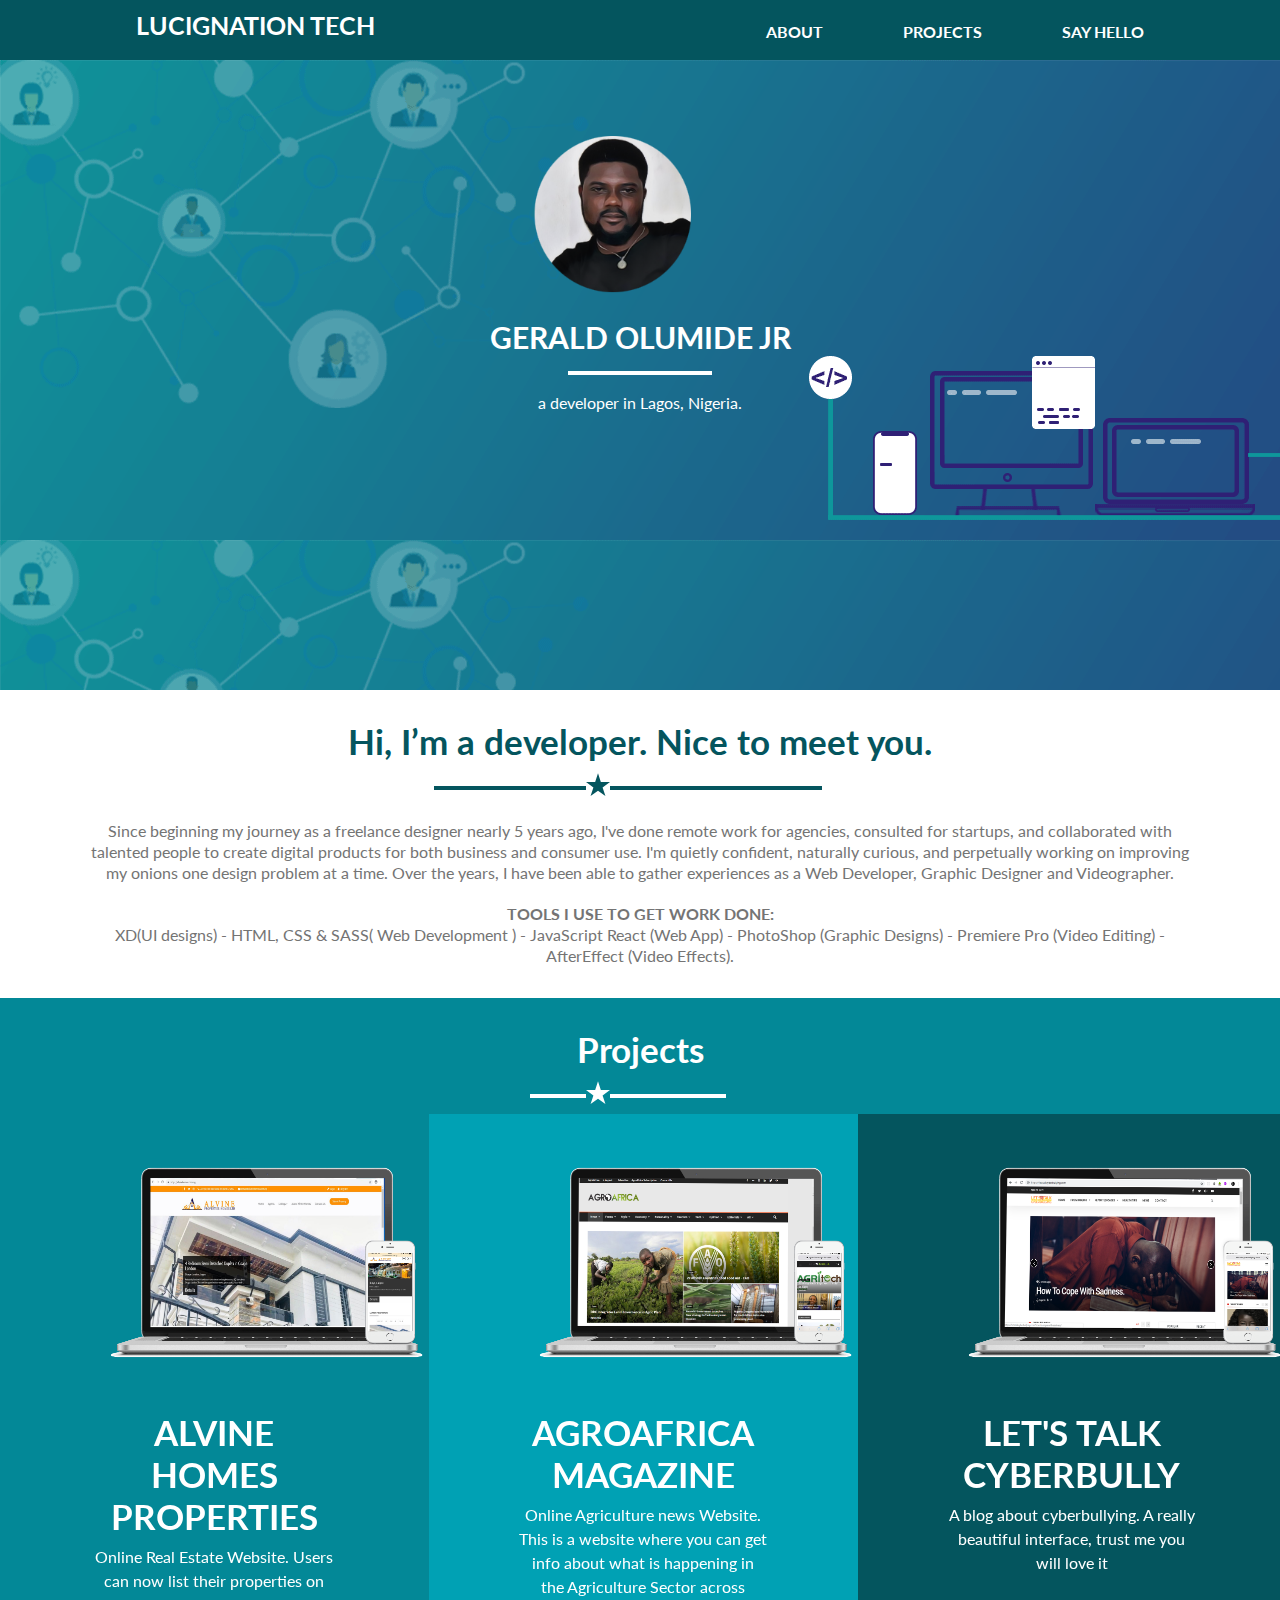
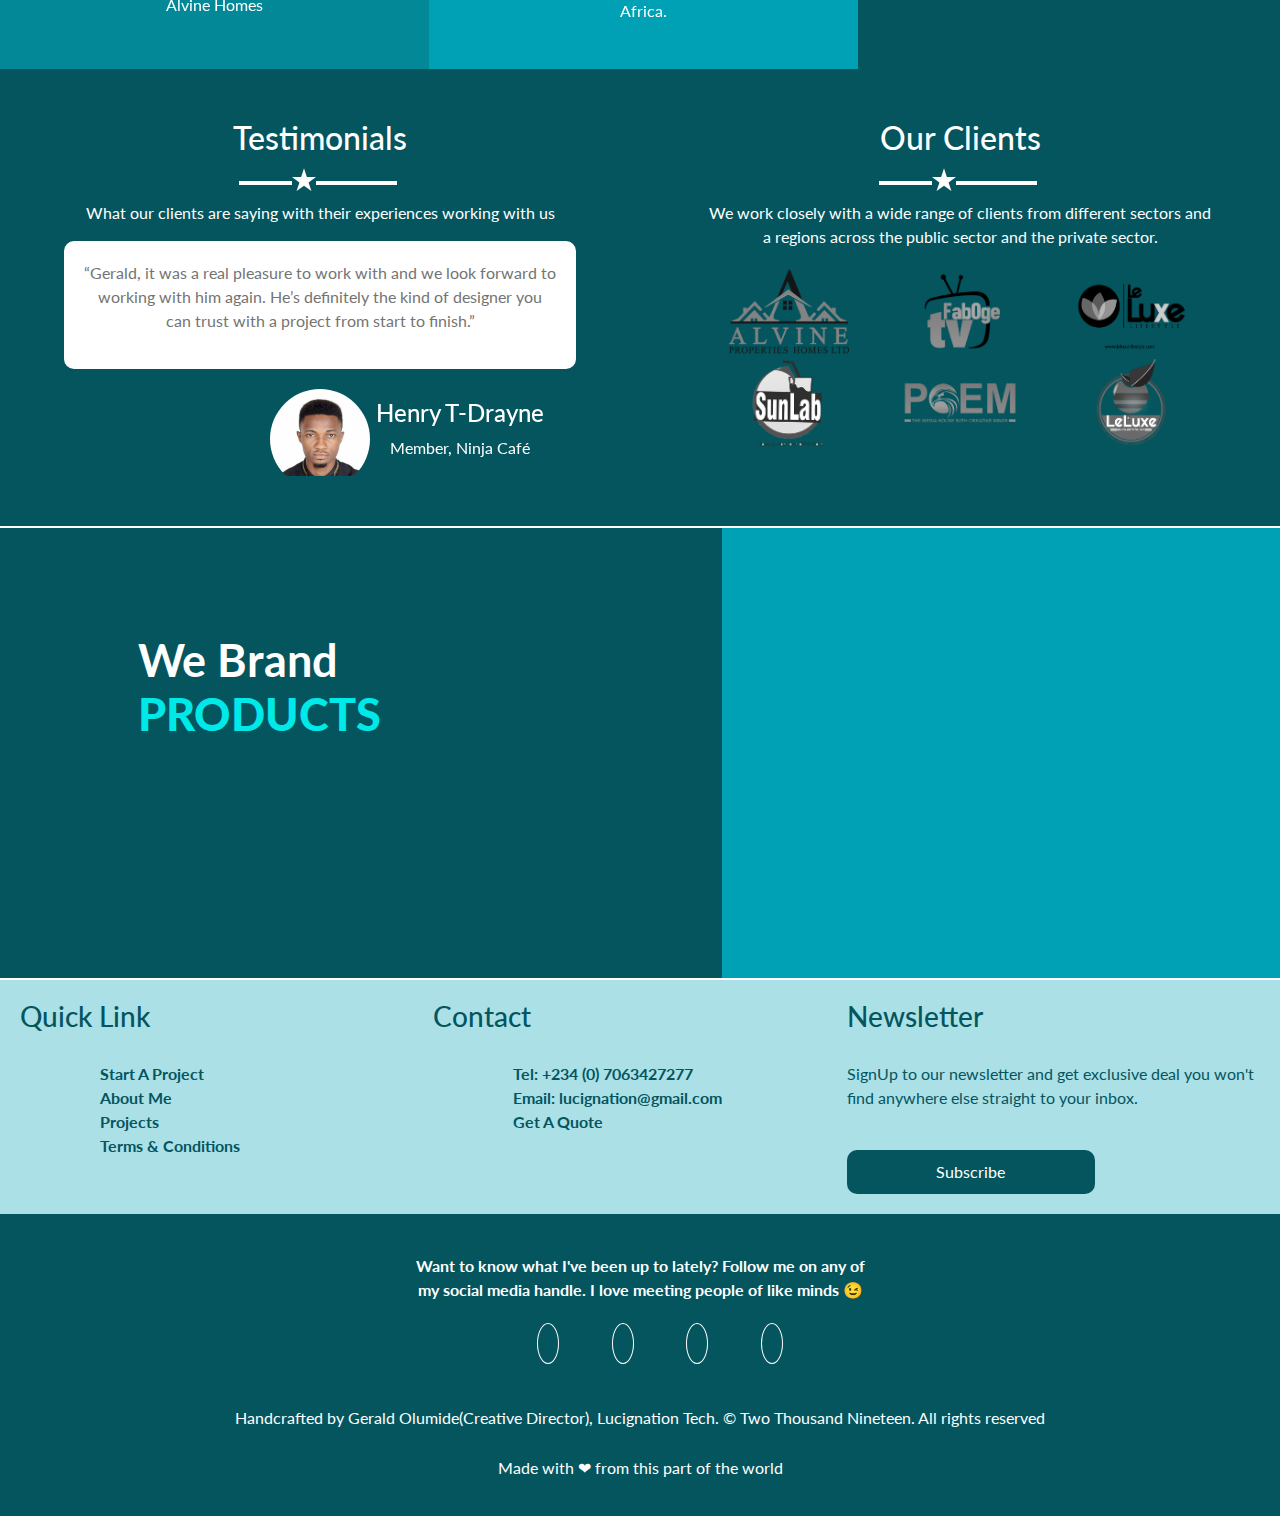
<file: index.html>
<!DOCTYPE html>
<html lang="en">
<head>
    <meta charset="UTF-8">
    <meta name="viewport" content="width=device-width, initial-scale=1.0">
    <meta http-equiv="X-UA-Compatible" content="ie=edge">
    <link rel="stylesheet" href="https://stackpath.bootstrapcdn.com/bootstrap/4.3.1/css/bootstrap.min.css" integrity="sha384-ggOyR0iXCbMQv3Xipma34MD+dH/1fQ784/j6cY/iJTQUOhcWr7x9JvoRxT2MZw1T" crossorigin="anonymous">
    <link href="https://fonts.googleapis.com/css?family=Lato:400,700,900" rel="stylesheet">
    <link rel="stylesheet" href="https://use.fontawesome.com/releases/v5.8.1/css/all.css" integrity="sha384-50oBUHEmvpQ+1lW4y57PTFmhCaXp0ML5d60M1M7uH2+nqUivzIebhndOJK28anvf" crossorigin="anonymous">
    <link rel="icon" type="image/png" sizes="200x890" href="./images/Olumide.png">
    <link rel="stylesheet" href="styles/styles.css" />
    <title>Lucignation Tech | Software Developer</title>
</head>
<body>

<header>
  <div class="upperNav">
    <h1>LUCIGNATION TECH</h1>
    <nav class="menu">
      <ul>
        <li><a href="#about">ABOUT</a></li>
        <li><a href="#projects">PROJECTS</a></li>
        <li><a href="mailto:lucignation@gmail.com">SAY HELLO</a></li>
      </ul>
    </nav>
  </div>
</header>


<section  id="about">

<section class="lowerNav">
  <div>
    <img src="images//Olumide.png" alt="Gerald Olumide" />
    <h1>GERALD OLUMIDE JR</h1>
    <hr>
    <p>a developer in Lagos, Nigeria.</p>
  </div>
</section>

<section class="about">
    <h1>Hi, I’m a developer. Nice to meet you.</h1>
  <div class="aboutHeader">
  <hr><svg xmlns="http://www.w3.org/2000/svg" width="24" height="24" viewBox="0 0 24 24"><path d="M12 .288l2.833 8.718h9.167l-7.417 5.389 2.833 8.718-7.416-5.388-7.417 5.388 2.833-8.718-7.416-5.389h9.167z"/>
    
  </svg>
  </div>
  <p>
      Since beginning my journey as a freelance designer nearly 5 years ago, I've done remote work for 
      agencies, consulted for startups, and collaborated with talented people to create digital products for 
      both business and consumer use. I'm quietly confident, naturally curious, and perpetually working on
      improving my onions one design problem at a time. Over the years, I have been able to gather experiences
      as a Web Developer, Graphic Designer and Videographer. <br/><br/><strong>TOOLS I USE TO GET WORK DONE: </strong> <br/>
      XD(UI designs) - HTML, CSS & SASS( Web Development ) - JavaScript React (Web App) - PhotoShop (Graphic Designs) - 
      Premiere Pro (Video Editing) - AfterEffect (Video Effects).
  </p>
</section>

</section>

<section id="projects" class="projects">
  <h2>Projects</h2>
  <div class="aboutHeader">
      <hr><svg xmlns="http://www.w3.org/2000/svg" width="24" height="24" viewBox="0 0 24 24"><path d="M12 .288l2.833 8.718h9.167l-7.417 5.389 2.833 8.718-7.416-5.388-7.417 5.388 2.833-8.718-7.416-5.389h9.167z"/>
        
      </svg>
      </div>

      <div class="carousel slide" data-ride="carousel" interval="2000" >
        <div class="carousel-inner">
            <div class="threeProjects carousel-item">
                <div class="singleProject" id="firstProject">
                    <img src="./images/Alvine project.png" alt="Alvine Homes Website"/>
                    <div class="singleInfo"> 
                        <h2>ALVINE HOMES PROPERTIES</h2>
                        <p>Online Real Estate Website. Users can now list their properties on Alvine Homes</p>
                        <div id="singleInfo">
                          <a href="https://alvinehomes.com.ng/" target="_blank"><button>VISIT NOW</button></a>
                        </div>
                        <div class="viewButton">
                          <a href="https://alvinehomes.com.ng/" target="_blank"><button>VISIT NOW</button></a>
                          <p>A quick view of the Real Estate Website. Feel free to list your properties</p>
                        </div>
                      </div>
                  </div>
    
                  <div class="singleProject" id="middleProject">
                      <img src="./images/AgroAfrica.png" alt="Alvine Homes Website"/>
                      <div class="singleInfo"> 
                          <h2>AGROAFRICA MAGAZINE</h2>
                          <p>Online Agriculture news Website. This is a website where you can get info about 
                            what is happening in the Agriculture Sector across Africa.
                          </p>
                          <div id="singleInfo">
                            <a href="https:/wwww.agroafricamagazine.com" target="_blank"><button>VISIT NOW</button></a>
                          </div>
                          <div class="viewButton">
                            <a href="https:/wwww.agroafricamagazine.com" target="_blank"><button>VISIT NOW</button></a>
                            <p>A quick view of the AgroAfrica Magazine. Have fun while you're there.</p>
                        </div>
                      </div>
                    </div>
    
                    <div class="singleProject" id="lastProject">
                        <img src="./images/LetsTalkCyberBully.png" alt="Alvine Homes Website"/>
                        <div class="singleInfo"> 
                            <h2>LET'S TALK CYBERBULLY</h2>
                            <p>A blog about cyberbullying. A really beautiful interface, trust me you will love it</p>
                            <div id="singleInfo">
                              <a href="https://letstalkcyberbullying.com/" target="_blank"><button>VISIT NOW</button></a>
                            </div>
                            <div class="viewButton">
                              <a href="https://letstalkcyberbullying.com/" target="_blank"><button>VISIT NOW</button></a>
                              <p>A quick view of the Cyberbully Blog. I had fun creating this for my friend.</p>
                          </div>
                        </div>
                      </div>
            </div>
      </div>
</section>

<section class="ClientAndTestimonial">
  <section class="testimonial carousel slide" data-ride="carousel">
    <h2>Testimonials</h2>
    <div class="aboutHeader">
        <hr><svg xmlns="http://www.w3.org/2000/svg" width="24" height="24" viewBox="0 0 24 24"><path d="M12 .288l2.833 8.718h9.167l-7.417 5.389 2.833 8.718-7.416-5.388-7.417 5.388 2.833-8.718-7.416-5.389h9.167z"/>
          
        </svg>
        </div>
    <p>What our clients are saying with their experiences working with us</p>
    <div class="firstTestimonial carousel-inner">
        <div class="carousel-item active">
            <div class="writeByClients">
                <p>
                    “Gerald, it was a real pleasure to work with and we look forward to 
                    working with him again. He’s definitely the kind of designer you 
                    can trust with a project from start to finish.”
                </p>
              </div>
              <img src="./images/EMEKA.jpeg" alt="Clients"/>
              <div class="clientsInfo">
                <h4>Henry T-Drayne</h4>
                <p>Member, Ninja Café </p>
              </div>
        </div>


        <div class="carousel-item">
            <div class="writeByClients">
                <p>
                    “I look forward to working with you again, it was a 
                    pleasure working meeting you and your team.
                    I strongly recommend Lucignation Tech. You guys rock”
                </p>
              </div>
              <img src="./images/45413339_1863549687073978_4763041194219405312_n.jpg" alt="Clients"/>
              <div class="clientsInfo">
                <h4>Adeyemi Adeleke</h4>
                <p>Director, Sunshine TV </p>
              </div>
        </div>
    </div>
  </section>

  <section class="clients">
    <h2>Our Clients</h2>
    <div class="aboutHeader">
        <hr><svg xmlns="http://www.w3.org/2000/svg" width="24" height="24" viewBox="0 0 24 24"><path d="M12 .288l2.833 8.718h9.167l-7.417 5.389 2.833 8.718-7.416-5.388-7.417 5.388 2.833-8.718-7.416-5.389h9.167z"/>
          
        </svg>
        </div>

        <p>We work closely with a wide range of clients from different sectors
            and a regions across the public sector and the private sector.</p>

        <div>
            <div class="clientsImages">
                <img src="images/Alvine.png" alt="Alvine Homes Properties"/>
                <img src="images/FabOge.png" alt="FabOget TV"/>
                <img src="images/LeLuxe.png" alt="Alvine Homes Properties"/>
              </div>
              <div class="clientsImages">
                  <img src="images/Sunlab.png" alt="SunLab"/>
                  <img src="images/POEM.png" alt="POEM"/>
                  <img src="images/LeLuxeSoup.png" alt="LeLuxe Soup"/>
                </div>
        </div>

  </section>
</section>

<section class="branding">
  <div class="branding1">
    <h2>We Brand <span><strong>PRODUCTS</strong></span></h2>
  </div>

  <div class="branding2">
    <iframe width="320" height="240" src="https://www.youtube.com/embed/d3HYxw0JeMI" frameborder="0" allow="accelerometer; autoplay; encrypted-media; gyroscope; picture-in-picture" allowfullscreen></iframe>
  </div>
</section>

<section class="firstLower">
  <div  class="lowerLink">
    <h3>Quick Link</h3>
    <hr>

    <ul>
      <li><a href="mailto:lucignation@gmail.com">Start A Project</a></li>
      <li><a href="#about">About Me</a></li>
      <li><a href="#projects">Projects</a></li>
      <li><a href="/terms&conditions.html" target="_blank">Terms & Conditions</a></li>
    </ul>
  </div>

  <div class="lowerLink">
      <h3>Contact</h3>
      <hr>
  
      <ul>
        <li><a href="#">Tel: +234 (0) 7063427277</a></li>
        <li><a href="mailto:lucignation@gmail.com">Email: lucignation@gmail.com</a></li>
        <li><a href="mailto:lucignation@gmail.com">Get A Quote </a></li>
      </ul>
    </div>

    <div class="lowerLink">
        <h3>Newsletter</h3>
        <hr>
    
        <p>SignUp to our newsletter and get exclusive deal you won't find anywhere
          else straight to your inbox.
        </p>
        <a href="https://enigmatic-mesa-83904.herokuapp.com/" target="_blank"><button>Subscribe</button></a>
      </div>
</section>

<footer>
  <section>
    <p class="handleMessage">Want to know what I've been up to lately? Follow me on any of my social media handle. 
      I love meeting people of like minds 😉
    </p>
    <div class="social">
        <a href="https://twitter.com/lucignation_olu" target="_blank"><i class="fab fa-twitter"></i></a>
        <a href="https://github.com/Lucignation" target="_blank"><i class="fab fa-github"></i></a>
        <a href="https://www.linkedin.com/in/geraldolumide/" target="_blank"> <i class="fab fa-linkedin-in"></i></a>
          <a href="https://dribbble.com/lucignation" target="_blank"><i class="fab fa-dribbble"></i></a>
    </div>
  </section>

  <div class="lowestPart">
      <p>Handcrafted by Gerald Olumide(Creative Director), Lucignation Tech. &copy; Two Thousand Nineteen. All rights reserved</p>
      <p>Made with ❤ from this part of the world</p>
  </div>
</footer>




  <script src="https://code.jquery.com/jquery-3.3.1.slim.min.js" integrity="sha384-q8i/X+965DzO0rT7abK41JStQIAqVgRVzpbzo5smXKp4YfRvH+8abtTE1Pi6jizo" crossorigin="anonymous"></script>
  <script src="https://cdnjs.cloudflare.com/ajax/libs/popper.js/1.14.7/umd/popper.min.js" integrity="sha384-UO2eT0CpHqdSJQ6hJty5KVphtPhzWj9WO1clHTMGa3JDZwrnQq4sF86dIHNDz0W1" crossorigin="anonymous"></script>
  <script src="https://stackpath.bootstrapcdn.com/bootstrap/4.3.1/js/bootstrap.min.js" integrity="sha384-JjSmVgyd0p3pXB1rRibZUAYoIIy6OrQ6VrjIEaFf/nJGzIxFDsf4x0xIM+B07jRM" crossorigin="anonymous"></script>
</body>
</html>
</file>
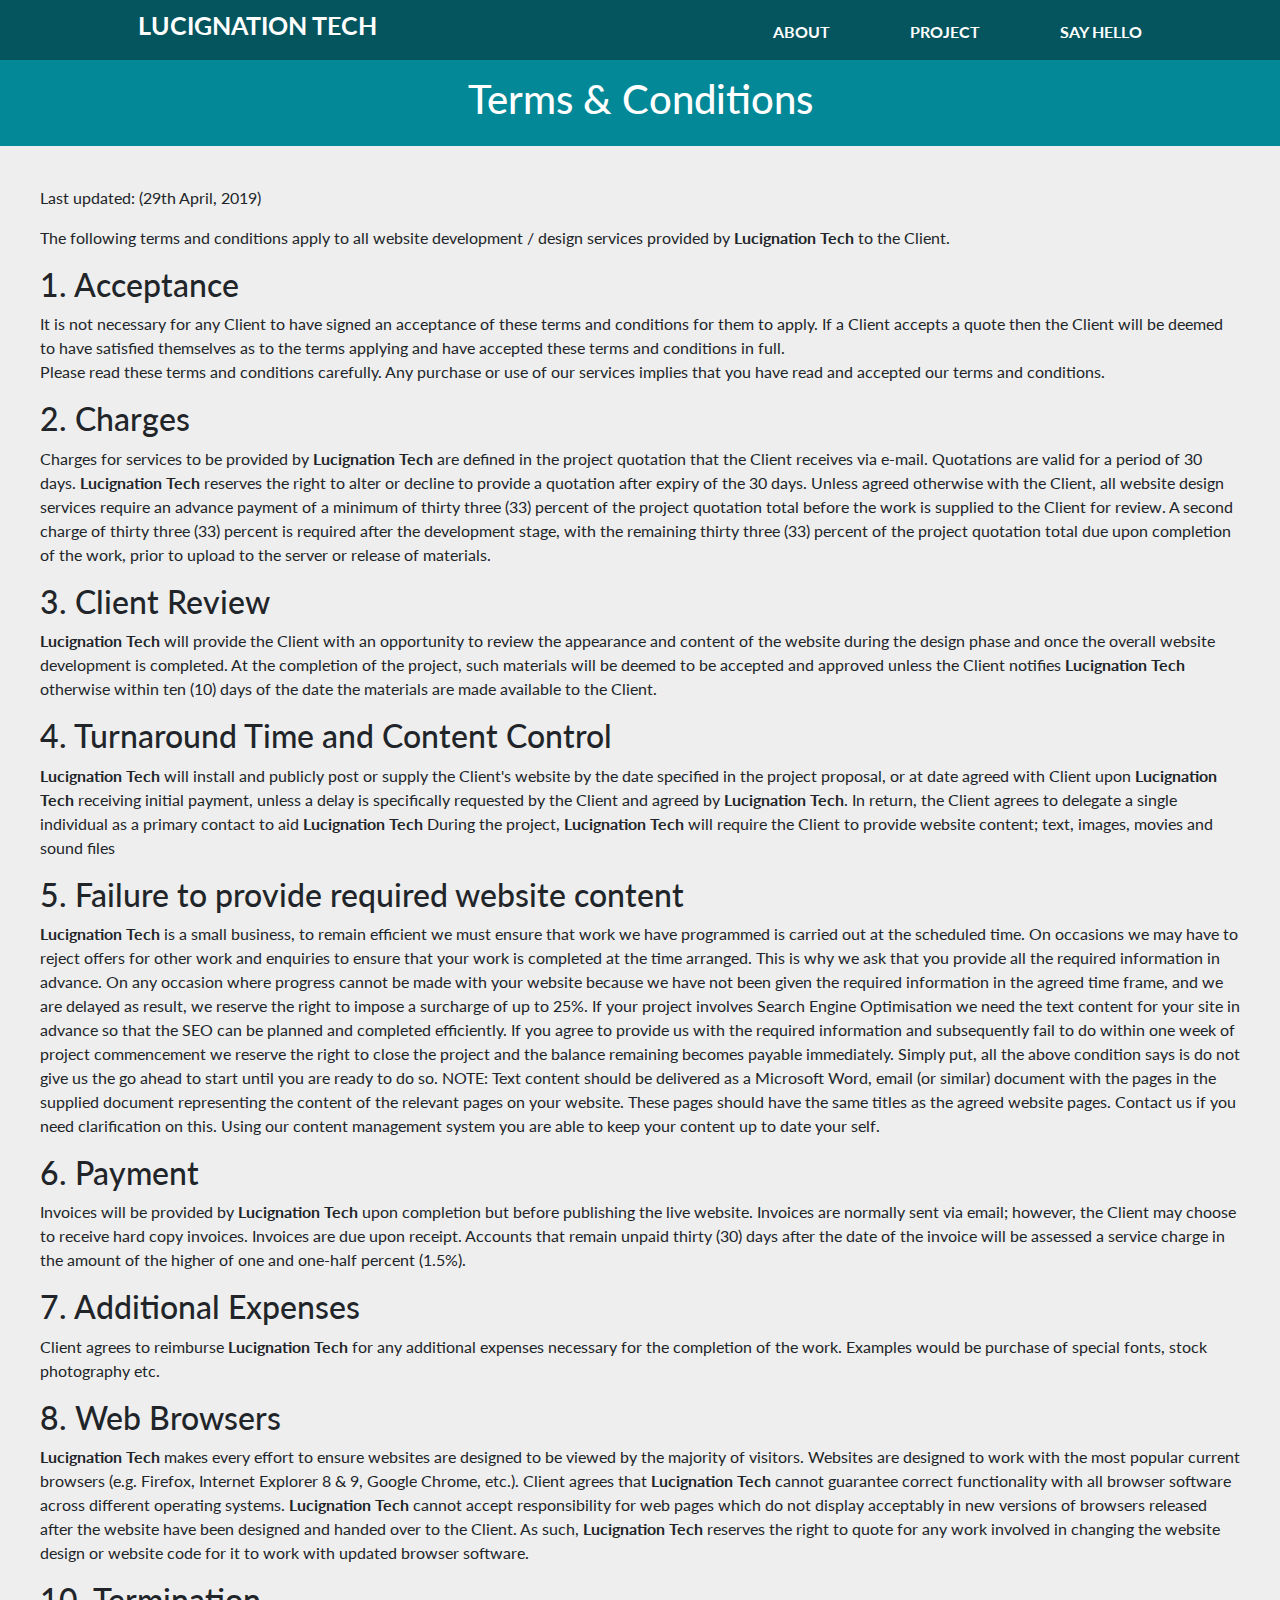
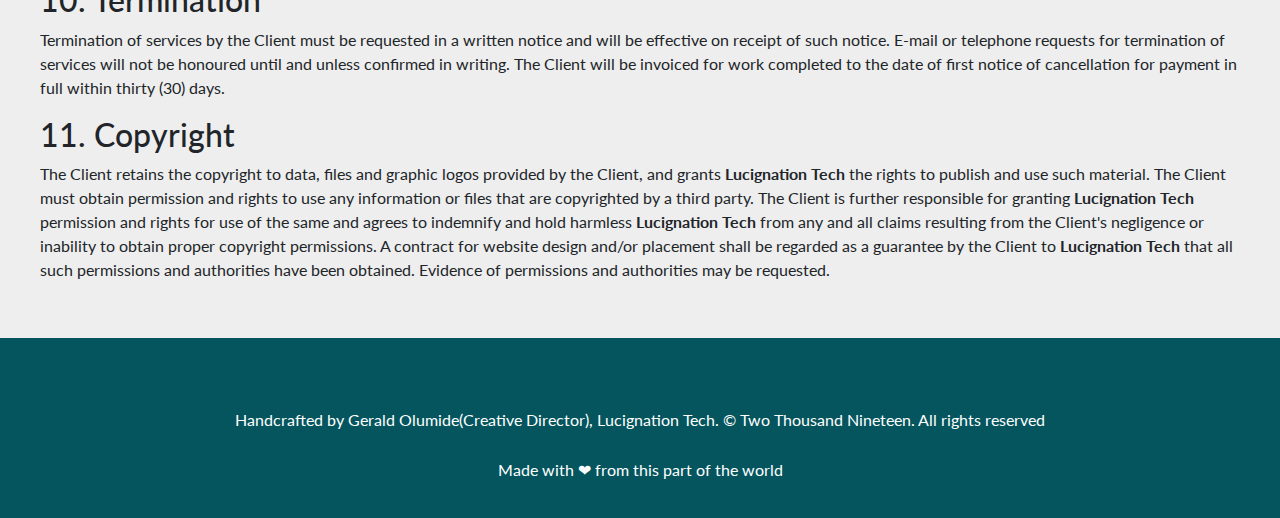
<file: terms&conditions.html>
<!DOCTYPE html>
<html lang="en">
<head>
    <meta charset="UTF-8">
    <meta name="viewport" content="width=device-width, initial-scale=1.0">
    <meta http-equiv="X-UA-Compatible" content="ie=edge">
    <link rel="stylesheet" href="https://stackpath.bootstrapcdn.com/bootstrap/4.3.1/css/bootstrap.min.css" integrity="sha384-ggOyR0iXCbMQv3Xipma34MD+dH/1fQ784/j6cY/iJTQUOhcWr7x9JvoRxT2MZw1T" crossorigin="anonymous">
    <link href="https://fonts.googleapis.com/css?family=Lato:400,700,900" rel="stylesheet">
    <link rel="stylesheet" href="https://use.fontawesome.com/releases/v5.8.1/css/all.css" integrity="sha384-50oBUHEmvpQ+1lW4y57PTFmhCaXp0ML5d60M1M7uH2+nqUivzIebhndOJK28anvf" crossorigin="anonymous">
    <link rel="icon" type="image/png" sizes="200x890" href="./images/Olumide.png">
    <link rel="stylesheet" href="styles/styles.css" />
    <link rel="stylesheet" href="styles/terms&conditions.css" />
    <title>Terms & Conditions</title>
</head>
<body>

        <header>
                <div class="upperNav">
                  <h1>LUCIGNATION TECH</h1>
                  <nav class="menu">
                    <ul>
                      <li><a href="/index.html#about">ABOUT</a></li>
                      <li><a href="/index.html#projects">PROJECT</a></li>
                      <li><a href="mailto:lucignation@gmail.com">SAY HELLO</a></li>
                    </ul>
                  </nav>
                </div>
              </header>

    <section class="Terms">
        <h1>Terms & Conditions</h1>
    </section>

    <section class="conditions">
        <p>Last updated: (29th April, 2019)</p>

        <p>The following terms and conditions apply to all website development / design services provided by <strong>Lucignation Tech</strong> to the Client. </p>
        <h2>1. Acceptance</h2>
        <p>It is not necessary for any Client to have signed an acceptance of these terms and conditions for them to apply. If a Client accepts a quote then the Client will be deemed to have satisfied themselves as to the terms applying and have accepted these terms and conditions in full.
            <br/>
                Please read these terms and conditions carefully. Any purchase or use of our services implies that you have read and accepted our terms and conditions.</p>
            
                <h2>2. Charges</h2>
                <p>Charges for services to be provided by <strong>Lucignation Tech</strong> are defined in the project quotation that the Client receives via e-mail. Quotations are valid for a period of 30 days. <Strong>Lucignation Tech</Strong> reserves the right to alter or decline to provide a quotation after expiry of the 30 days.

                        Unless agreed otherwise with the Client, all website design services require an advance payment of a minimum of thirty three (33) percent of the project quotation total before the work is supplied to the Client for review. A second charge of thirty three (33) percent is required after the development stage, with the remaining thirty three (33) percent of the project quotation total due upon completion of the work, prior to upload to the server or release of materials.
                        </p>  
                        
                <h2>3. Client Review</h2>

                <p><strong>Lucignation Tech</strong> will provide the Client with an opportunity to review the appearance and content of the website during the design phase and once the overall website development is completed. At the completion of the project, such materials will be deemed to be accepted and approved unless the Client notifies <strong>Lucignation Tech</strong> otherwise within ten (10) days of the date the materials are made available to the Client.</p>
                
                <h2>4. Turnaround Time and Content Control</h2>
<strong>Lucignation Tech</strong> will install and publicly post or supply the Client's website by the date specified in the project proposal, or at date agreed with Client upon <strong>Lucignation Tech</strong> receiving initial payment, unless a delay is specifically requested by the Client and agreed by <strong>Lucignation Tech</strong>.

                        In return, the Client agrees to delegate a single individual as a primary contact to aid <strong>Lucignation Tech</strong>
                        
                        During the project, <strong>Lucignation Tech</strong> will require the Client to provide website content; text, images, movies and sound files</p>
            
                        <h2>5. Failure to provide required website content</h2>
                        <p><strong>Lucignation Tech</strong> is a small business, to remain efficient we must ensure that work we have programmed is carried out at the scheduled time. On occasions we may have to reject offers for other work and enquiries to ensure that your work is completed at the time arranged.

                                This is why we ask that you provide all the required information in advance. On any occasion where progress cannot be made with your website because we have not been given the required information in the agreed time frame, and we are delayed as result, we reserve the right to impose a surcharge of up to 25%. If your project involves Search Engine Optimisation we need the text content for your site in advance so that the SEO can be planned and completed efficiently.
                                
                                If you agree to provide us with the required information and subsequently fail to do within one week of project commencement we reserve the right to close the project and the balance remaining becomes payable immediately. Simply put, all the above condition says is do not give us the go ahead to start until you are ready to do so.
                                
                                NOTE: Text content should be delivered as a Microsoft Word, email (or similar) document with the pages in the supplied document representing the content of the relevant pages on your website. These pages should have the same titles as the agreed website pages. Contact us if you need clarification on this.
                                
                                Using our content management system you are able to keep your content up to date your self.</p>
                            
                            <h2>6. Payment</h2>
                            <p>Invoices will be provided by <strong>Lucignation Tech</strong> upon completion but before publishing the live website. Invoices are normally sent via email; however, the Client may choose to receive hard copy invoices. Invoices are due upon receipt. Accounts that remain unpaid thirty (30) days after the date of the invoice will be assessed a service charge in the amount of the higher of one and one-half percent (1.5%).</p>


                            <h2>7. Additional Expenses</h2>

                            <p>Client agrees to reimburse <strong>Lucignation Tech</strong> for any additional expenses necessary for the completion of the work. Examples would be purchase of special fonts, stock photography etc.</p>

                            <h2>8. Web Browsers</h2>
                            <p><strong>Lucignation Tech</strong> makes every effort to ensure websites are designed to be viewed by the majority of visitors. Websites are designed to work with the most popular current browsers (e.g. Firefox, Internet Explorer 8 & 9, Google Chrome, etc.). Client agrees that <strong>Lucignation Tech</strong> cannot guarantee correct functionality with all browser software across different operating systems.

                                <strong>Lucignation Tech</strong> cannot accept responsibility for web pages which do not display acceptably in new versions of browsers released after the website have been designed and handed over to the Client. As such, <strong>Lucignation Tech</strong> reserves the right to quote for any work involved in changing the website design or website code for it to work with updated browser software.</p>

                                <h2>10. Termination</h2>
                                <p>Termination of services by the Client must be requested in a written notice and will be effective on receipt of such notice. E-mail or telephone requests for termination of services will not be honoured until and unless confirmed in writing. The Client will be invoiced for work completed to the date of first notice of cancellation for payment in full within thirty (30) days.</p>

                                <h2>11. Copyright</h2>
                                <p>The Client retains the copyright to data, files and graphic logos provided by the Client, and grants 
                                    <strong>Lucignation Tech</strong> the rights to publish and use such material. The Client must obtain 
                                    permission and rights to use any information or files that are copyrighted by a third party. 
                                    The Client is further responsible for granting <strong>Lucignation Tech</strong> permission and rights 
                                    for use of the same and agrees to indemnify and hold harmless <strong>Lucignation Tech</strong> from any 
                                    and all claims resulting from the Client's negligence or inability to obtain proper copyright 
                                    permissions. A contract for website design and/or placement shall be regarded as a guarantee by 
                                    the Client to <strong>Lucignation Tech</strong> that all such permissions and authorities have been obtained. 
                                    Evidence of permissions and authorities may be requested.</p>


                            </section>


                            <footer>
         
                                  
                                    <div class="lowestPart">
                                        <p>Handcrafted by Gerald Olumide(Creative Director), Lucignation Tech. &copy; Two Thousand Nineteen. All rights reserved</p>
                                        <p>Made with ❤ from this part of the world</p>
                                    </div>
                                  </footer>
    




    <script src="https://code.jquery.com/jquery-3.3.1.slim.min.js" integrity="sha384-q8i/X+965DzO0rT7abK41JStQIAqVgRVzpbzo5smXKp4YfRvH+8abtTE1Pi6jizo" crossorigin="anonymous"></script>
  <script src="https://cdnjs.cloudflare.com/ajax/libs/popper.js/1.14.7/umd/popper.min.js" integrity="sha384-UO2eT0CpHqdSJQ6hJty5KVphtPhzWj9WO1clHTMGa3JDZwrnQq4sF86dIHNDz0W1" crossorigin="anonymous"></script>
  <script src="https://stackpath.bootstrapcdn.com/bootstrap/4.3.1/js/bootstrap.min.js" integrity="sha384-JjSmVgyd0p3pXB1rRibZUAYoIIy6OrQ6VrjIEaFf/nJGzIxFDsf4x0xIM+B07jRM" crossorigin="anonymous"></script>
</body>
</html>
</file>
<file: styles/styles.css>
body{
    padding: 0;
    margin: 0;
    font-family: 'Lato';
}

a:hover{
    text-decoration: none;
    color: #747474;
}

.upperNav h1{
    font-size: 25px;
    font-weight: bold;
}

.upperNav{
    padding-top: 10px;
    display: flex;
    background-color: #04555E;
    color: #fff;
    justify-content: space-around;
}

.menu ul{
    display: flex;
}

.menu ul li, a{
    margin-left: 40px;
    list-style: none;
    text-decoration: none;
    color: #fff;
    font-weight: bold;
    margin-top: 10px;
    font-size: 16px;

}


.lowerNav{
    background-image: url("../images//Landing-Page.gif");
    height: 70vh;
    text-align: center;
}

.lowerNav h1{
    color: #fff;
    font-weight: bold;
    font-size: 30px;

    animation: slide 0.6s ease-in-out
}

@keyframes slide{
    0%{
        transform: translateX(-50%);
    }

    50%{
        transform: translateX(0);
    }

    100%{
        transform: translateX(100%);
    }
}

.lowerNav hr{
    border: 2px solid #fff;
    width: 140px; 
}

.lowerNav p{
    color: #fff;
}

.lowerNav img{
    width: 430px;
    margin-top: 70px;
}

.aboutHeader{
    display: flex;
    align-content: center;
}

.about{
    color: #04555E;
    text-align: center;
}

.about svg{
    fill: #04555E;
    background-color: #fff;
    z-index: 1000;
    position: relative;
    right: 670px;
    top: 3px;

}

.about h1{
    font-size: 35px;
    font-weight: bold;
    padding-top: 30px;
}

.about hr{
    border: 2px solid #04555E;
    width: 30%;
    position: relative;
    z-index: 800;
}


.projects{
    background-color:  #038897;
    color: #fff;
    text-align: center; 

}

.singleProject{
    padding: 30px 90px;
    width: 33.5%;
}

#middleProject{
    background-color: #00A1B4;
}

#lastProject{
    background-color: #04555E ;
}


.projects h2{
    font-size: 35px;
    font-weight: bold;
    padding-top: 30px;
}

.projects hr{
    border: 2px solid #fff;
    width: 15%;
    position: relative;
    z-index: 800;
}

.projects svg{
    fill: #fff;
    background-color: #038897;
    z-index: 1000;
    position: relative;
    right: 670px;
    top: 3px;

}


.about p{
    color: #747474;
    padding: 15px 90px;
    line-height: 1.3;
}

.threeProjects{
    display: flex;
    width: 100%;
    overflow: hidden;
}

.threeProjects img{
    width: 353px;
}

.ClientAndTestimonial{
    background-color: #04555E;
    color: #fff;
    display: flex;
    justify-content: space-around;
    padding: 50px 0;
    text-align: center;
}

.testimonial img{
    width: 100px;
    border-radius: 100px;
    margin-top: 20px;
}

.clientsInfo{
    /* position: absolute; */
    margin-top: -90px; 
    z-index: 1200;
    margin-left: 280px;
}

.ClientAndTestimonial hr{
    border: 2px solid #fff;
    width: 30%;
    position: relative;
    z-index: 800;
    left: 10px;
    
}

.ClientAndTestimonial svg{
    fill: #fff;
    background-color: #04555E;
    z-index: 1000;
    position: relative;
    right: 260px;
    top: 3px;

}


.testimonial, .clients{
    width: 40%;
}

.writeByClients{
    background-color: #fff;
    color: #747474;
    border-radius: 10px;
    padding: 20px;
}

.clientsImages{
    display: flex;
    justify-content: space-around;
}

.clientsImages img{
    width: 120px;
    height: 93px;
}

.firstLower{
    background-color: rgba(0, 162, 180, 0.329);
    display: flex;
    justify-content: center;
    padding: 20px;
    color: #04555E;
}

.firstLower ul li{
    list-style: none;
}
.firstLower a{
    text-decoration: none;
    color: #04555E;
}

.firstLower h3{
    padding-bottom: 20px;  

}

.firstLower hr{
    display: none;

}

.lowerLink{
    width: 34%;
}

.firstLower button{
    background-color: #04555E;
    border: none;
    padding: 10px;
    color: #fff;
    border-radius: 10px;
    font-size: 16px;
    display: flex;
    justify-content: center;
    width: 60%;

}

.firstLower button:hover{
    background-color: #fff;
    color:#04555E;
}

footer{
    background-color: #04555E;
    color: #fff;
    text-align: center;
    padding: 20px;
}

footer p{
    padding-top: 10px;
}

.social{
    display: flex;
    justify-content: space-evenly;
    width: 25%;
    margin: auto;
}

.social i{
    width: 40px;
    border: 1px solid #fff;
    border-radius: 120%;
    padding: 10px;
}

.social i:hover{
    color: #04555E;
    background-color: #fff;
}

.handleMessage{
    width: 40%;
    margin: auto;
    font-weight: bold;
    padding: 20px;
}

.lowestPart{
    padding-top: 40px;
}

.threeProjects button{
    background: none;
    color: #fff;
    border: 2px solid #fff;
    padding: 10px;
    text-align: center;
    border-radius: 10px;
    font-weight: bold;
    font-size: 18px;
    
}

#lastProject a {
    margin-right: -10px;
}
.viewButton p{
    color: #fff;
    padding: 20px;
}
#firstProject .viewButton{
    background-color: #038897;
    height: 92vh;
    position: absolute;
    display: block;
    width: 27%;
    margin-top: -490px; 
    padding-top: 230px;
    transform-origin: 50% 50% 0;
    transform: translateX(-110%);
    overflow: hidden;
    opacity: 0;
}

#firstProject:hover .viewButton{
    transform: translateX(0%);
    opacity: 1;
    transition: all .8s ease-in-out;
    
}

#middleProject .viewButton{
    background-color: #038897;
    height: 95vh;
    position: absolute;
    display: block;
    width: 33.54%;
    margin-top: -520px; 
    margin-left: -89.9px; 
    padding-top: 230px;
    transform-origin: 50% 50% 0;
    transform: translateY(-110%);
    overflow: hidden;
    opacity: 0;
}

#middleProject:hover .viewButton{
    transform: translateY(0%);
    opacity: 1;
    transition: all .8s ease-out;
    
}

#lastProject .viewButton{
    background-color: #038897;
    height: 92vh;
    position: absolute;
    display: block;
    width: 33.54%;
    margin-top: -490px; 
    margin-left: -89.9px; 
    padding-top: 230px;
    transform-origin: 50% 50% 0;
    transform: translateX(110%);
    overflow: hidden;
    opacity: 0;
}

#lastProject:hover .viewButton{
    transform: translateX(0%);
    opacity: 1;
    transition: all .8s ease-in-out;
    
}

#singleInfo a{
    display: none;
}

.branding{
    display: flex;
    justify-content: space-evenly;
    flex: content;
    border: 2px solid #fff;
    border-left: none;
    border-right: none;
    /* padding: 25px; */
    background-color: #00A1B4;
    background-position: top;
    background-size: cover;
    background-repeat: no-repeat;

}

.branding1{
    height: 50vh;
    overflow: hidden;
    display:flex;
    flex: 0 1 auto ;
    flex-grow: 1;
    justify-content: center;
    padding: 0;
    background-color: #04555E;
    padding-top: 35px;
    padding-right: 30px;

}

.branding2{
    padding-top: 45px;
    display:flex;
    flex: 0 1 auto ;
    flex-grow: 1;
    justify-content: center;

}
.branding1 h2{
    width: 60%;
    margin: 0;
    padding: 70px 0;
    color: #fff;
    font-size: 45px;
    font-weight: bolder;
}

.branding1 span{
    color: #00e9e9;
}


@media (max-width: 768px){

    body{
        width: 100%;
        margin: 0;
        padding: 0;
    }

    .upperNav{
        display: block;
        width: 100%;
        margin: auto;
        background-color: #04555E;
        color: #fff;
    }

    .upperNav h1{
        display: block;
        text-align: center;
        font-size: 25px;
        font-weight: bold;
        padding-top: 15px;
    }

    .menu ul{
        background-color: #00A1B4;
        padding: 13px;
    }

    .menu ul li, a{
        display: block;
        color: #fff;
        margin: auto;
        font-size: 13px;
        text-align: center;
    
    }

    nav a:hover{
        color: #747474;
    
    }

    .lowerNav{
        margin-top: -17px;
    }

    .about h1{
        font-size: 20px;
    }

    .about p{
        font-size: 16px;
        padding: 10px;
    }

    .singleProject{
        display: block;
    }
    

    .threeProjects img{
        width: 263px;
        color: #747474;
    }

    .threeProjects{
        display: block;
    }

    .singleInfo p{
        font-size: 16px;
        margin: auto;
    }

    .projects h2{
        font-size: 25px;
        font-weight: bold;
        text-align: center;
    }

    #firstProject, #middleProject, #lastProject{
        display: block;
        width: 100%;
    }

    .ClientAndTestimonial{
        background-color: #00A1B4;
        display: block;
    }

    .testimonial, .clients{
        width: 100%;
        padding: 30px;
    }

    .clients{
        background-color: #04555E;
    }

    .clients img{
        padding: 10px;
    }
    
    .ClientAndTestimonial svg{
        display: none;
    }

    .testimonial img{
        width: 60px;
        margin-right: 120px;
    }

    .clientsInfo{
        margin-top: -50px; 
        font-size: 16px;
        z-index: 1200;
        margin-left: 80px;
    }
    .clientsInfo h4{ 
        font-size: 16px;
        font-weight: bold;
    }
    .clientsInfo p{ 
        font-size: 14px;
    }

    .firstLower{
        display: block;
        width: 100%;
    }

    .firstLower ul li{
        list-style: none;
    }
    .firstLower a{
        text-decoration: none;
        color: #04555E;
    }

    .firstLower hr{
        border: 2px solid rgba(255, 255, 255, 0.274);
    
    }

    .firstLower h3{
        margin-bottom: -20px;
    }
    
    
    
    .lowerLink{
        display: block;
        width: 100%;
    }

    footer p{
        font-size: 16px;
    }

    .social i{
        width: 30px;
        border: 1px solid #fff;
        border-radius: 70%;
        padding: 7px;
        margin: 10px;
    }

    .handleMessage{
        width: 100%;
        margin: auto;
        font-weight: bold;
        padding: 20px;
    }

    .lowestPart p{
        font-size: 13px;
    }

    #firstProject .viewButton{
        background-color: #038897;
        height: 10px;
        position: absolute;
        display: block;
        width: 27%;
        margin-top: 10px; 
        padding-top: 10px;
        transform: translateX(0);
    }

    #singleInfo a{
        display: block;
        padding: 15px;
        width: 100%;
    }
    
    .branding{
        display: block;
    
    }


    
    #lastProject a {
        margin-right: -10px;
    }
    .viewButton,   .viewButton a,   .viewButton p, #middleProject .viewButton,
    #lastProject .viewButton,  #firstProject .viewButton{
        display: none;
    }

    .branding2{
        padding-bottom: 45px;
    
    }
    
}
</file>
<file: styles/terms&conditions.css>
.Terms{
    text-align: center;
    padding: 15px;
    background-color: #038897;
    color: #fff;
    font-weight: bold;
    
}

.conditions{
    background-color: rgb(238, 238, 238);
    padding: 40px;
}

@media (max-width: 768px){
    .conditions{
        text-align: center;
    }

    .Terms{
        margin-top: -17px;;
        
    }
    
}
</file>
